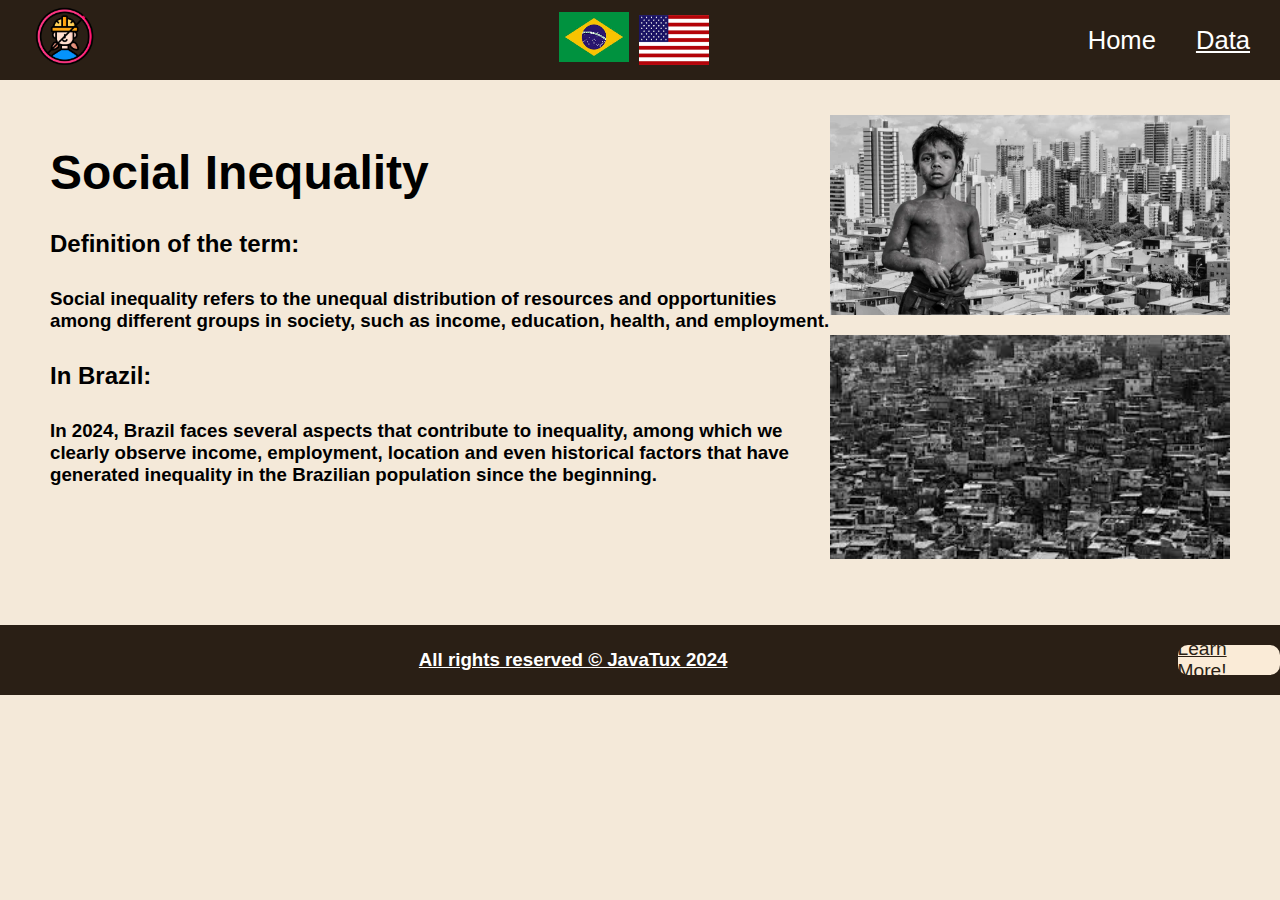
<file: index.html>
<!DOCTYPE html>
<html lang="pt-br">
<head>
    <meta charset="UTF-8">
    <meta name="viewport" content="width=device-width, initial-scale=1.0">
    <title>Home</title>
    <link rel="stylesheet" href="css/style.css">
    <link rel="icon" href="img/logo.png">
</head>

<body>
    <nav>
        <span><img src="img/logo.png" alt="" class="logo"></span>
        <div class="pais">
        <a href="inicio.html"> <img class="brasil" width="70px" height="50px" src="img/Brasil.jpg" alt="Brasil"></a>   
        <img class="eua" width="70px" height="50px" src="img/EUA.png" alt="Estados Unidos">
    </div>
        <ul>
            <li>Home</li>
           <a style="color: white;" href="infoING.html"><li>Data</li></a> 
        </ul>
    </nav>


<div class="quadro-informações">
   <div class="quadro">
    <div class="texto">
        <div class="title">
    <h2>Social Inequality</h2>
</div class="conteudo">
<h2>Definition of the term:</h2>
 <h3>Social inequality refers to the unequal distribution of resources 
    and opportunities among different groups in society, such as income, 
    education, health, and employment.</h3>

    <h2>In Brazil:</h2>
    <h3>In 2024, Brazil faces several aspects that contribute to inequality, 
        among which we clearly observe income, employment, location and even historical 
        factors that have generated inequality in the Brazilian population since the beginning.</h3>

    </div>
    <div class="imagens">
  <img src="img/img1.webp" alt="imagem 1">
  <img src="img/img2.jpg" alt="imagem 1">
</div>
   </div>
</div>
 
<footer>
    <div class="javatux">
        <a style="color: white;" href="devsING.html"><h3>All rights reserved © JavaTux 2024</h3></a>
    </div>
    
    <div class="saibamais">
       <a style="color: #2A1F15;" href="data.html"> <p>Learn More!</p></a>
    </div>

</footer>
</body>
</html>
</file>
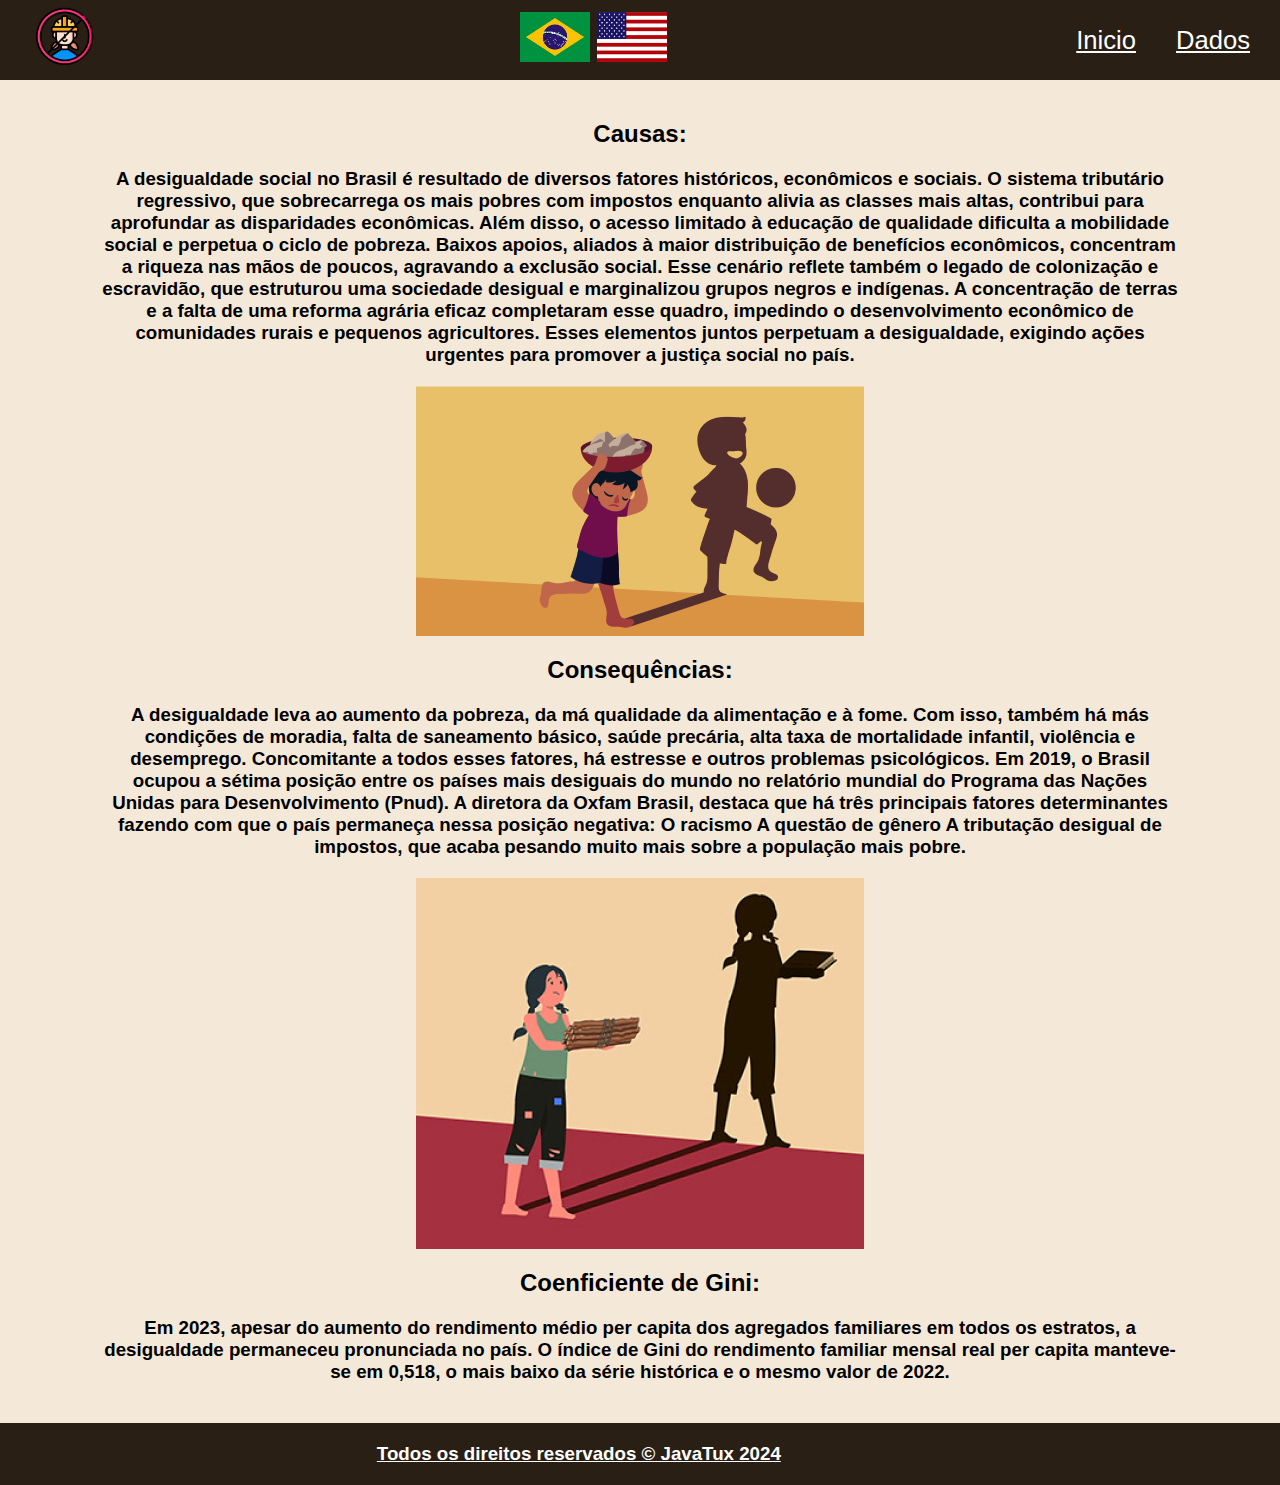
<file: dados.html>
<!DOCTYPE html>
<html lang="en">
<head>
    <meta charset="UTF-8">
    <meta name="viewport" content="width=device-width, initial-scale=1.0">
    <title>Dados</title>
    <link rel="stylesheet" href="css/dados.css">
    <link rel="icon" href="img/logo.png">
</head>
<body>
    <nav>
        <span><img src="img/logo.png" alt="" class="logo"></span>
        <div class="pais">
            <img class="brasil" width="70px" height="50px" src="img/Brasil.jpg" alt="Brasil">
      <a href="data.html"><img class="eua" width="70px" height="50px" src="img/EUA.png" alt="Estados Unidos"></a>  
    </div>
        <ul>
           <a style="color: white;" href="inicio.html"><li>Inicio</li></a> 
            <a style="color: white;" href="infopt.html"><li>Dados</li></a>
        </ul>
    </nav>

    <center>
 <div class="conteudo">
    <h2>Causas:</h2>
    <h3>A desigualdade social no Brasil é resultado de diversos fatores históricos, econômicos e sociais. 
        O sistema tributário regressivo, que sobrecarrega os mais pobres com impostos enquanto alivia as 
        classes mais altas, contribui para aprofundar as disparidades econômicas. Além disso, o acesso 
        limitado à educação de qualidade dificulta a mobilidade social e perpetua o ciclo de pobreza.
        Baixos apoios, aliados à maior distribuição de benefícios econômicos, concentram a riqueza nas mãos de 
        poucos, agravando a exclusão social. Esse cenário reflete também o legado de colonização e escravidão,
        que estruturou uma sociedade desigual e marginalizou grupos negros e indígenas.
        A concentração de terras e a falta de uma reforma agrária eficaz completaram esse quadro, impedindo
         o desenvolvimento econômico de comunidades rurais e pequenos agricultores. Esses elementos juntos perpetuam 
         a desigualdade, exigindo ações urgentes para promover a justiça social no país.</h3>

         <img src="img/criançafutebol.png" alt="imagem1">

         <h2>Consequências:</h2>
         <h3>A desigualdade leva ao aumento da pobreza, da má qualidade da alimentação e à fome. Com isso,
             também há más condições de moradia, falta de saneamento básico, saúde precária, alta taxa de
              mortalidade infantil, violência e desemprego. Concomitante a todos esses fatores, há estresse
               e outros problemas psicológicos. Em 2019, o Brasil ocupou a sétima posição entre os países 
               mais desiguais do mundo no relatório mundial do Programa das Nações Unidas para Desenvolvimento 
               (Pnud). A diretora da Oxfam Brasil, destaca que há três principais fatores determinantes fazendo
                com que o país permaneça nessa posição negativa:   O racismo A questão de gênero A tributação desigual 
                de impostos, que acaba pesando muito mais sobre a população mais pobre.</h3>

<img src="img/menina.png" alt="">

              <h2>Coenficiente de Gini:</h2>
              <h3>Em 2023, apesar do aumento do rendimento médio per capita dos agregados familiares em todos os 
                estratos, a desigualdade permaneceu pronunciada no país. O índice de Gini do rendimento familiar
                 mensal real per capita manteve-se em 0,518, o mais baixo da série histórica e o mesmo valor de 2022.</h3>
 </div>
</center>


    <footer>
        <div class="javatux">
            <a style="color: white;" href="devsPT.html"><h3>Todos os direitos reservados © JavaTux 2024</h3></a>
        </div>
        
        
    
    </footer> 
</body>
</html>
</file>
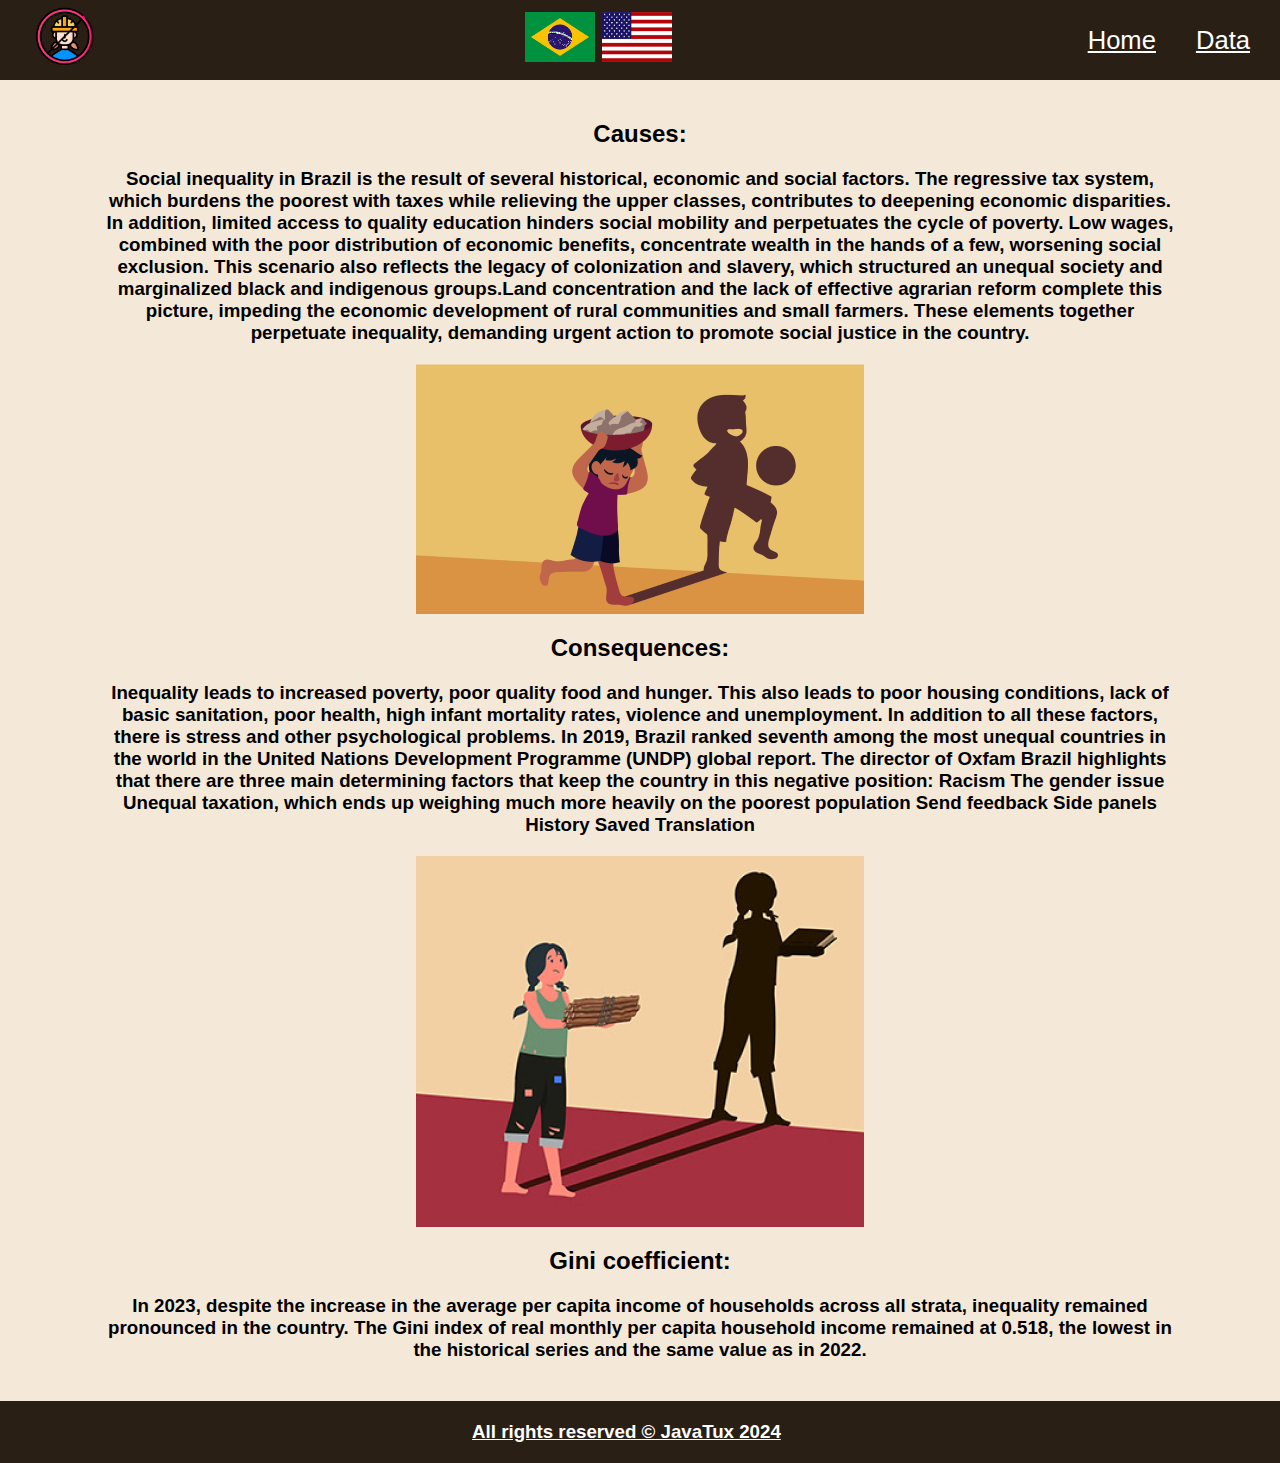
<file: data.html>
<!DOCTYPE html>
<html lang="pt-br">
<head>
    <meta charset="UTF-8">
    <meta name="viewport" content="width=device-width, initial-scale=1.0">
    <title>Data</title>
    <link rel="stylesheet" href="css/data.css">
    <link rel="icon" href="img/logo.png">
</head>
<body>
    <nav>
        <span><img src="img/logo.png" alt="" class="logo"></span>
        <div class="pais">
            <a href="dados.html">  <img  class="brasil" width="70px" height="50px" src="img/Brasil.jpg" alt="Brasil"></a> 
      <img class="eua" width="70px" height="50px" src="img/EUA.png" alt="Estados Unidos"> 
    </div>
        <ul>
           <a style="color: white;" href="index.html"><li>Home</li></a> 
           <a style="color: white;" href="infoING.html"><li>Data</li></a>
        </ul>
    </nav>

    <center>
 <div class="conteudo">
    <h2>Causes:</h2>
    <h3>Social inequality in Brazil is the result of several historical, economic and social factors. 
        The regressive tax system, which burdens the poorest with taxes while relieving the upper classes, 
        contributes to deepening economic disparities. In addition, limited access to quality education hinders
         social mobility and perpetuates the cycle of poverty.
        Low wages, combined with the poor distribution of economic benefits, concentrate wealth 
        in the hands of a few, worsening social exclusion. This scenario also reflects the legacy 
        of colonization and slavery, which structured an unequal society and marginalized black and 
        indigenous groups.Land concentration and the lack of effective agrarian reform complete this picture, 
        impeding the economic development of rural communities and small farmers. These elements together perpetuate
         inequality, demanding urgent action to promote social justice in the country.</h3>

         <img src="img/criançafutebol.png" alt="imagem1">

         <h2>Consequences:</h2>
         <h3>Inequality leads to increased poverty, poor quality food and hunger. This also leads 
            to poor housing conditions, lack of basic sanitation, poor health, high infant mortality 
            rates, violence and unemployment.  In addition to all these factors, there is stress and
             other psychological problems.  In 2019, Brazil ranked seventh among the most unequal countries 
             in the world in the United Nations Development Programme (UNDP) global report. The director of
              Oxfam Brazil highlights that there are three main determining factors that keep the country in 
              this negative position:  Racism The gender issue Unequal taxation, which ends up weighing much 
              more heavily on the poorest population Send feedback Side panels History Saved Translation</h3>

<img src="img/menina.png" alt="">

              <h2>Gini coefficient:</h2>
              <h3>In 2023, despite the increase in the average per capita income of households across all strata,
                 inequality remained pronounced in the country. The Gini index of real monthly per capita household 
                 income remained at 0.518, the lowest in the historical series and the same value as in 2022.</h3>
 </div>
</center>


    <footer>
        <div class="javatux">
            <a style="color: white;" href="devsING.html"><h3>All rights reserved © JavaTux 2024</h3></a>
        </div>
        
     
    
    </footer>
</body>
</html>
</file>
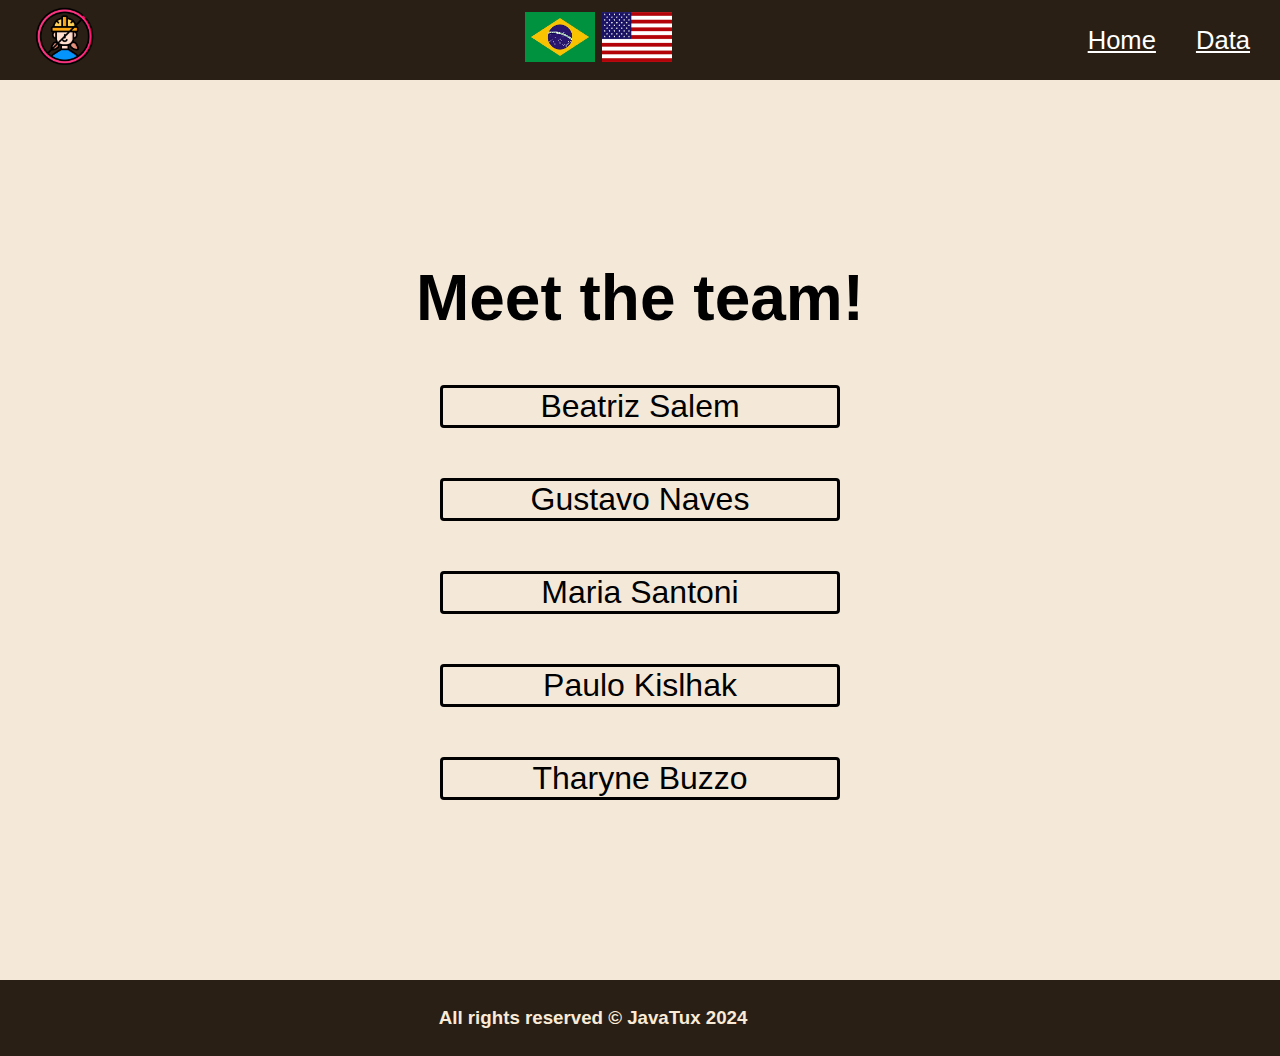
<file: devsING.html>
<!DOCTYPE html>
<html lang="en">
<head>
    <meta charset="UTF-8">
    <meta name="viewport" content="width=device-width, initial-scale=1.0">
    <title>Developer</title>
    <link rel="stylesheet" href="css/devs.css">
    <link rel="icon" href="img/logo.png">
</head>
<body>
    
    <nav>
        <span>
            <img src="img/logo.png" alt="" class="logo">
        </span>

        <div class="pais">
            <a href="time.html">
                <a style="color: white;" href="devsPT.html"><img  class="brasil" width="70px" height="50px" src="img/Brasil.jpg" alt="Brasil"></a> 
            <img class="eua" width="70px" height="50px" src="img/EUA.png" alt="Estados Unidos"> 
        </div>

        <ul>
           <a style="color: white;" href="index.html"><li>Home</li></a> 
           <a style="color: white;" href="infoING.html"><li>Data</li></a>
        </ul>
    </nav>

    <section class="nomes">

        <h1>Meet the team!</h1>

        <div class="Beatriz">
            <div>
                Beatriz Salem
            </div>
        </div>

        <div class="Gustavo">
            <div>
                Gustavo Naves
            </div>
        </div>

        <div class="Maria">
            <div>
                Maria Santoni
            </div>
        </div>

        <div class="Paulo">
            <div>
                Paulo Kislhak
            </div>
        </div>

        <div class="Tharyne">
            <div>
                Tharyne Buzzo
            </div>
        </div>

    </section>

    <footer>

    <div class="javatux">
        <h3>All rights reserved © JavaTux 2024</h3>
    </div>
    
    <div class="saibamais">
       <a style="color: #2A1F15;" href="data.html"> <p>Learn More!</p></a>
    </div>

</footer>


</body>
</html>
</file>
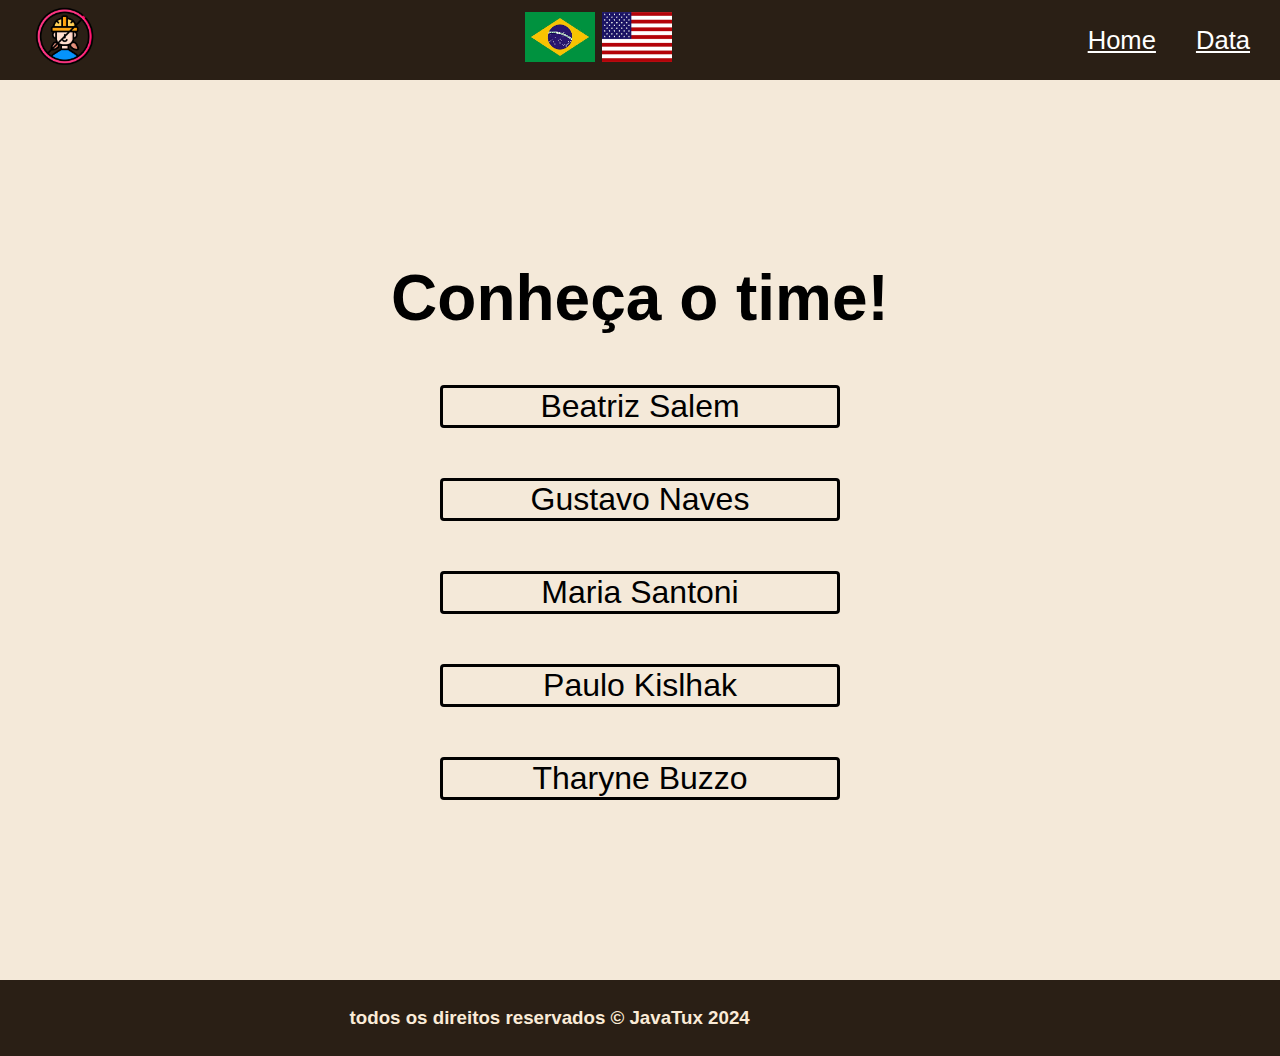
<file: devsPT.html>
<!DOCTYPE html>
<html lang="en">
<head>
    <meta charset="UTF-8">
    <meta name="viewport" content="width=device-width, initial-scale=1.0">
    <title>Desenvolvedores</title>
    <link rel="stylesheet" href="css/devsPT.css">
    <link rel="icon" href="img/logo.png">
</head>
<body>
    
    <nav>
        <span>
            <img src="img/logo.png" alt="" class="logo">
        </span>

        <div class="pais">
            
            <img  class="brasil" width="70px" height="50px" src="img/Brasil.jpg" alt="Brasil"></a> 
            <a style="color: white;" href="devsING.html"><img class="eua" width="70px" height="50px" src="img/EUA.png" alt="Estados Unidos"></a> 
        </div>

        <ul>
           <a style="color: white;" href="index.html"><li>Home</li></a> 
           <a style="color: white;" href="infoING.html"><li>Data</li></a>
        </ul>
    </nav>

    <section class="nomes">

        <h1>Conheça o time!</h1>

        <div class="Beatriz">
            <div>
                Beatriz Salem
            </div>
        </div>

        <div class="Gustavo">
            <div>
                Gustavo Naves
            </div>
        </div>

        <div class="Maria">
            <div>
                Maria Santoni
            </div>
        </div>

        <div class="Paulo">
            <div>
                Paulo Kislhak
            </div>
        </div>

        <div class="Tharyne">
            <div>
                Tharyne Buzzo
            </div>
        </div>

    </section>

    <footer>

    <div class="javatux">
        <h3>todos os direitos reservados © JavaTux 2024</h3>
    </div>
    
    <div class="saibamais">
       <a style="color: #2A1F15;" href="data.html"> <p>Saiba Mais!</p></a>
    </div>

</footer>


</body>
</html>
</file>
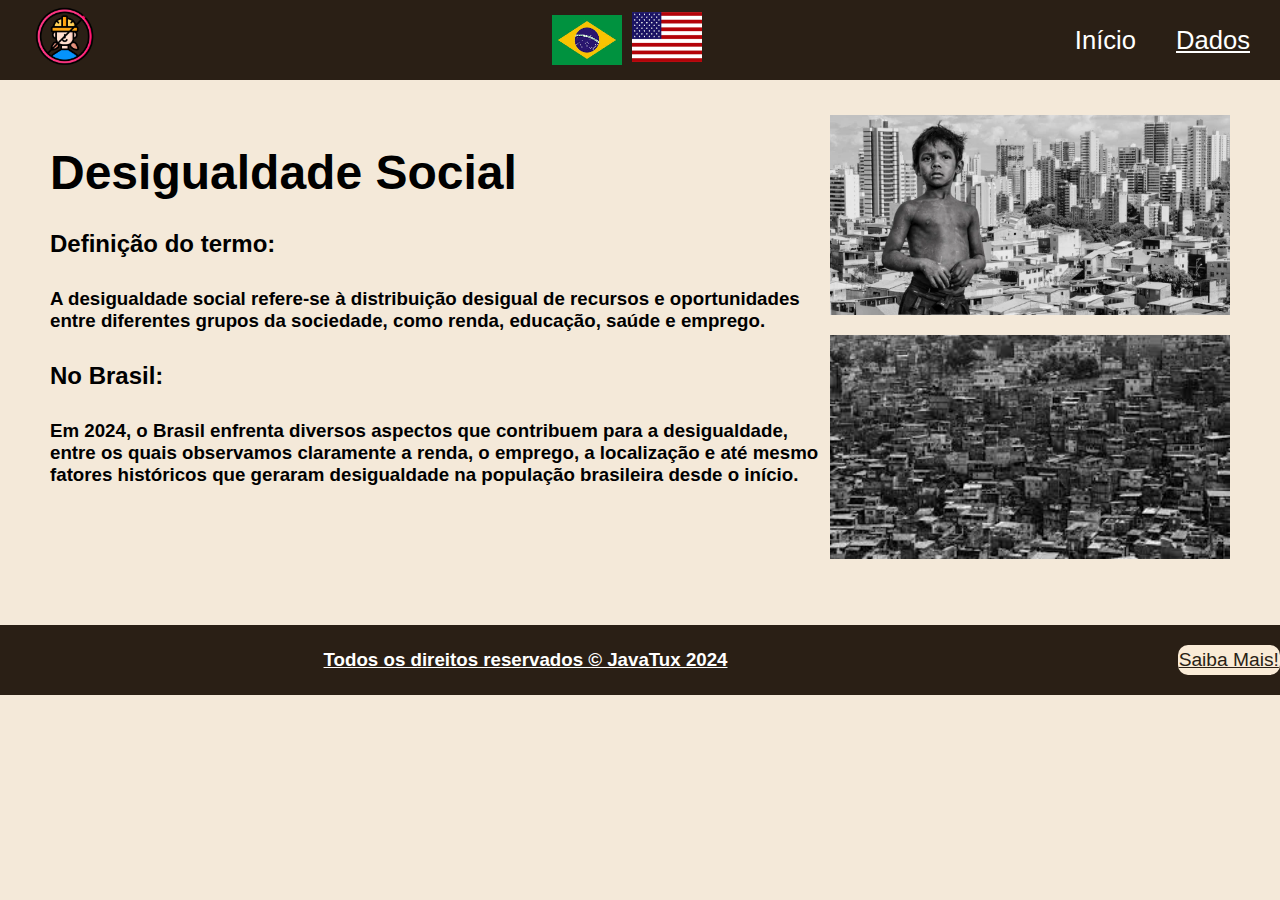
<file: inicio.html>
<!DOCTYPE html>
<html lang="pt-br">
<head>
    <meta charset="UTF-8">
    <meta name="viewport" content="width=device-width, initial-scale=1.0">
    <title>Inicio</title>
    <link rel="stylesheet" href="css/inicio.css">
    <link rel="icon" href="img/logo.png">
</head>
<body>
    <nav>
        <span><img src="img/logo.png" alt="" class="logo"></span>
        <div class="pais">
       <img class="brasil" width="70px" height="50px" src="img/Brasil.jpg" alt="Brasil"> 
        <a href="index.html"><img class="eua" width="70px" height="50px" src="img/EUA.png" alt="Estados Unidos"></a> 
    </div>
        <ul>
         <li>Início</li> 
    <a style="color: white;" href="infopt.html"><li>Dados</li></a>
        </ul>
    </nav>


<div class="quadro-informações">
   <div class="quadro">
    <div class="texto">
        <div class="title">
    <h2>Desigualdade Social</h2>
</div class="conteudo">
<h2>Definição do termo:</h2>
 <h3>A desigualdade social refere-se à distribuição desigual de recursos e 
    oportunidades entre diferentes grupos da sociedade, como renda, educação, 
    saúde e emprego.</h3>

    <h2>No Brasil:</h2>
    <h3>Em 2024, o Brasil enfrenta diversos aspectos que contribuem para a desigualdade, 
        entre os quais observamos claramente a renda, o emprego, a localização e até mesmo 
        fatores históricos que geraram desigualdade na população brasileira desde o início.</h3>

    </div>
    <div class="imagens">
  <img src="img/img1.webp" alt="imagem 1">
  <img src="img/img2.jpg" alt="imagem 1">
</div>
   </div>
</div>
 
<footer>
    <div class="javatux">
        <a style="color: white;" href="devsPT.html"><h3>Todos os direitos reservados © JavaTux 2024</h3></a>
    </div>
    
    <div class="saibamais">
        <a style="color: #2A1F15;" href="dados.html"><p>Saiba Mais!</p></a>
    </div>

</footer>
</body>
</html>
</file>
<file: css/style.css>
*{
    margin: 0;
    padding: 0;
    box-sizing: border-box;
    font-family:'Franklin Gothic Medium', 'Arial Narrow', Arial, sans-serif;
}
nav{
    background-color: #2A1F15;
    display: flex;
    color: white;
    justify-content: space-between;
    height: 80px;
    align-items: center;
    font-size: 1.6rem;
}
nav ul {
    display: flex;
    list-style: none;
    padding-right: 10px;
}

nav ul li {
    display: flex;
    padding: 20px;
}

.brasil{
    animation: zoom 10s linear 2s infinite;
}

.brasil:hover {
    transform: scale(110%)
}

.eua{
    animation: zoom 10s linear 2s infinite;
}

.eua:hover {
    transform: scale(110%)
}

.logo{
    width: 70px;
    height: 60px;
    margin: 30px;
}

body{
    background-color: #F4E9D9;
}
.saibamais{
    background-color: antiquewhite;
    display: flex;
    align-items: center;
    border-radius: 10px;
    justify-content: center;
    width: 110px;
    height: 30px;
    color: #2A1F15;
    font-size: larger;
     animation: zoom 10s linear 2s infinite;
}

.saibamais:hover {
    transform: scale(110%)
}

.javatux{
    width: 61%;
    display: flex;
    justify-content: end;
}
.quadro{
    display: flex;
    align-items: center;
    padding: 10px;
   margin-left: 50px;
  width: 1200px;
    margin: 25px;
   margin-bottom: 100px;
}
.texto{
    gap:30px;
flex-direction: column;
    display: flex;
    font-weight: 100;
}
.imagens{
    justify-items: center;
    display: flex;
    flex-direction: column;
    width: 400px;
    height: 400px;
    gap: 20px;
}
.pais{
    gap: 10px;
    width: 80px;
    height: 10px;
    display: flex;
    justify-content: start;
    align-items: center;

}
footer{
    color: antiquewhite;
    background-color: #2A1F15;
    display: flex;
    width: 100%;
    align-items: center;
    padding-block: 20px;
    gap: 50dvh;
}
.quadro-informações{
    display: flex;
    justify-content: center;
    width: 100%;
}
.title{
    font-size: 2.0rem;
    font-family: 'Lucida Sans', 'Lucida Sans Regular', 'Lucida Grande', 'Lucida Sans Unicode', Geneva, Verdana, sans-serif;
}
.conteudo{
  font-size: 1.5rem;
  font-family: "Inter", sans-serif;  
     font-style: normal;
}
</file>
<file: css/dados.css>
*{
    margin: 0;
    padding: 0;
    box-sizing: border-box;
    font-family:'Franklin Gothic Medium', 'Arial Narrow', Arial, sans-serif;
}
nav{
    background-color: #2A1F15;
    display: flex;
    color: white;
    justify-content: space-between;
    height: 80px;
    align-items: center;
    font-size: 1.6rem;
}
nav ul {
    display: flex;
    list-style: none;
    padding-right: 10px;
}

nav ul li {
    display: flex;
    padding: 20px;
}

.brasil{
    animation: zoom 10s linear 2s infinite;
}

.brasil:hover {
    transform: scale(110%)
}

.eua{
    animation: zoom 10s linear 2s infinite;
}

.eua:hover {
    transform: scale(110%)
}

.logo{
    width: 70px;
    height: 60px;
    margin: 30px;
}

body{
    background-color: #F4E9D9;
}

.javatux{
    width: 61%;
    display: flex;
    justify-content: end;
}
footer{
    color: antiquewhite;
    background-color: #2A1F15;
    display: flex;
    width: 100%;
    align-items: center;
    padding-block: 20px;
    gap: 50dvh;
}
.conteudo{
    align-items: center;
    justify-content: center;
    display: flex;
    flex-direction: column;
    font-weight: 10px;
    gap: 20px;
    margin: 40px;
    text-align: center;
    width: 120dvh;
}
</file>
<file: css/data.css>
*{
    margin: 0;
    padding: 0;
    box-sizing: border-box;
    font-family:'Franklin Gothic Medium', 'Arial Narrow', Arial, sans-serif;
}
nav{
    background-color: #2A1F15;
    display: flex;
    color: white;
    justify-content: space-between;
    height: 80px;
    align-items: center;
    font-size: 1.6rem;
}
nav ul {
    display: flex;
    list-style: none;
    padding-right: 10px;
}

nav ul li {
    display: flex;
    padding: 20px;
}

.brasil{
    animation: zoom 10s linear 2s infinite;
}

.brasil:hover {
    transform: scale(110%)
}

.eua{
    animation: zoom 10s linear 2s infinite;
}

.eua:hover {
    transform: scale(110%)
}

.logo{
    width: 70px;
    height: 60px;
    margin: 30px;
}

body{
    background-color: #F4E9D9;
}

.javatux{
    width: 61%;
    display: flex;
    justify-content: end;
}
footer{
    color: antiquewhite;
    background-color: #2A1F15;
    display: flex;
    width: 100%;
    align-items: center;
    padding-block: 20px;
    gap: 50dvh;
}
.conteudo{
    align-items: center;
    display: flex;
    flex-direction: column;
    font-weight: 10px;
    gap: 20px;
    margin: 40px;
    text-align: center;
    width: 120dvh;
}
</file>
<file: css/devs.css>
*{
    margin: 0;
    padding: 0;
    box-sizing: border-box;
    font-family:'Franklin Gothic Medium', 'Arial Narrow', Arial, sans-serif;
}
nav{
    background-color: #2A1F15;
    display: flex;
    color: white;
    justify-content: space-between;
    height: 80px;
    align-items: center;
    font-size: 1.6rem;
}
nav ul {
    display: flex;
    list-style: none;
    padding-right: 10px;
}

nav ul li {
    display: flex;
    padding: 20px;
}

.brasil{
    animation: zoom 10s linear 2s infinite;
}

.brasil:hover {
    transform: scale(110%)
}

.eua{
    animation: zoom 10s linear 2s infinite;
}

.eua:hover {
    transform: scale(110%)
}

.logo{
    width: 70px;
    height: 60px;
    margin: 30px;
}

body{
    background-color: #F4E9D9;
}

.javatux{
    width: 61%;
    display: flex;
    justify-content: end;
}
footer{
    color: antiquewhite;
    background-color: #2A1F15;
    display: flex;
    width: 100%;
    align-items: center;
    padding-block: 20px;
    gap: 50dvh;
}
.nomes {
    display: flex;
    justify-content: center;
    align-items: center;
    text-align: center;
    flex-direction: column;
    height: 100dvh;
    gap: 50px;
    font-size: 2rem;
}

.Beatriz {
    border: solid black;
    border-radius: 4px;
    width: 400px;
    align-items: center;
}

.Gustavo {
    border: solid black;
    border-radius: 4px;
    width: 400px;
    align-items: center;
}

.Maria {
    border: solid black;
    border-radius: 4px;
    width: 400px;
    align-items: center;
}

.Paulo {
    border: solid black;
    border-radius: 4px;
    width: 400px;
    align-items: center;
}

.Tharyne {
    border: solid black;
    border-radius: 4px;
    width: 400px;
    align-items: center;
}
</file>
<file: css/devsPT.css>
*{
    margin: 0;
    padding: 0;
    box-sizing: border-box;
    font-family:'Franklin Gothic Medium', 'Arial Narrow', Arial, sans-serif;
}
nav{
    background-color: #2A1F15;
    display: flex;
    color: white;
    justify-content: space-between;
    height: 80px;
    align-items: center;
    font-size: 1.6rem;
}
nav ul {
    display: flex;
    list-style: none;
    padding-right: 10px;
}

nav ul li {
    display: flex;
    padding: 20px;
}

.brasil{
    animation: zoom 10s linear 2s infinite;
}

.brasil:hover {
    transform: scale(110%)
}

.eua{
    animation: zoom 10s linear 2s infinite;
}

.eua:hover {
    transform: scale(110%)
}

.logo{
    width: 70px;
    height: 60px;
    margin: 30px;
}

body{
    background-color: #F4E9D9;
}

.javatux{
    width: 61%;
    display: flex;
    justify-content: end;
}
footer{
    color: antiquewhite;
    background-color: #2A1F15;
    display: flex;
    width: 100%;
    align-items: center;
    padding-block: 20px;
    gap: 50dvh;
}
.nomes {
    display: flex;
    justify-content: center;
    align-items: center;
    text-align: center;
    flex-direction: column;
    height: 100dvh;
    gap: 50px;
    font-size: 2rem;
}

.Beatriz {
    border: solid black;
    border-radius: 4px;
    width: 400px;
    align-items: center;
}

.Gustavo {
    border: solid black;
    border-radius: 4px;
    width: 400px;
    align-items: center;
}

.Maria {
    border: solid black;
    border-radius: 4px;
    width: 400px;
    align-items: center;
}

.Paulo {
    border: solid black;
    border-radius: 4px;
    width: 400px;
    align-items: center;
}

.Tharyne {
    border: solid black;
    border-radius: 4px;
    width: 400px;
    align-items: center;
}
</file>
<file: css/inicio.css>
*{
    margin: 0;
    padding: 0;
    box-sizing: border-box;
    font-family:'Franklin Gothic Medium', 'Arial Narrow', Arial, sans-serif;
}
nav{
    background-color: #2A1F15;
    display: flex;
    color: white;
    justify-content: space-between;
    height: 80px;
    align-items: center;
    font-size: 1.6rem;
}
nav ul {
    display: flex;
    list-style: none;
    padding-right: 10px;
}

nav ul li {
    display: flex;
    padding: 20px;
}

.brasil{
    animation: zoom 10s linear 2s infinite;
}

.brasil:hover {
    transform: scale(110%)
}

.eua{
    animation: zoom 10s linear 2s infinite;
}

.eua:hover {
    transform: scale(110%)
}

.logo{
    width: 70px;
    height: 60px;
    margin: 30px;
}

body{
    background-color: #F4E9D9;
}
.saibamais{
    background-color: antiquewhite;
    display: flex;
    align-items: center;
    border-radius: 10px;
    justify-content: center;
    width: 110px;
    height: 30px;
    color: #2A1F15;
    font-size: larger;
}

.saibamais:hover {
    transform: scale(110%)
}

.javatux{
    width: 61%;
    display: flex;
    justify-content: end;
}
.quadro{
    display: flex;
    align-items: center;
    padding: 10px;
   margin-left: 50px;
  width: 1200px;
    margin: 25px;
   margin-bottom: 100px;
}
.texto{
    gap:30px;
flex-direction: column;
    display: flex;
    font-weight: 100;
}
.imagens{
    justify-items: center;
    display: flex;
    flex-direction: column;
    width: 400px;
    height: 400px;
    gap: 20px;
}
.pais{
    gap: 10px;
    width: 80px;
    height: 10px;
    display: flex;
    justify-content: start;
    align-items: center;

}
footer{
    color: antiquewhite;
    background-color: #2A1F15;
    display: flex;
    width: 100%;
    align-items: center;
    padding-block: 20px;
    gap: 50dvh;
}
.quadro-informações{
    display: flex;
    justify-content: center;
    width: 100%;
    
}
.title{
    font-size: 2.0rem;
    
}
.conteudo{
  font-size: 1.5rem;
}
</file>
